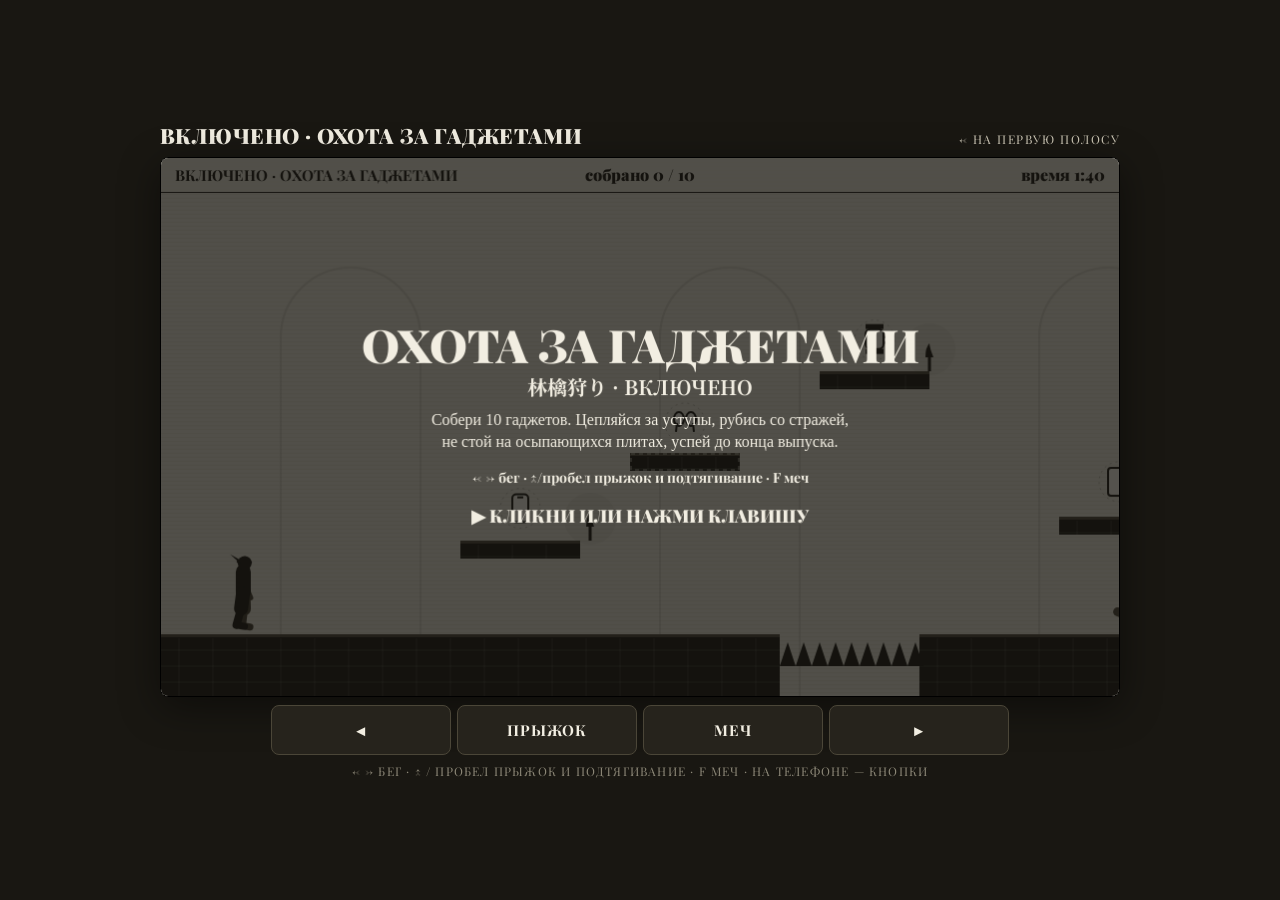
<file: game.html>
<!doctype html>
<html lang="ru">
<head>
<meta charset="utf-8">
<meta name="viewport" content="width=device-width, initial-scale=1, maximum-scale=1, user-scalable=no">
<title>Охота за гаджетами · ВКЛЮЧЕНО</title>
<link rel="preconnect" href="https://fonts.googleapis.com">
<link rel="preconnect" href="https://fonts.gstatic.com" crossorigin>
<link href="https://fonts.googleapis.com/css2?family=Playfair+Display:wght@700;900&family=Noto+Serif+JP:wght@700&display=swap" rel="stylesheet">
<style>
*{box-sizing:border-box}
body{margin:0;min-height:100vh;background:#191712;color:#f2eee2;font-family:'Playfair Display',Georgia,serif;
 display:flex;flex-direction:column;align-items:center;justify-content:center;padding:12px;gap:8px}
header{width:100%;max-width:960px;display:flex;justify-content:space-between;align-items:baseline}
.brand{font-weight:900;font-size:clamp(15px,3.4vw,21px);letter-spacing:.02em}
header a{color:#cfc9b8;text-decoration:none;font-size:12px;letter-spacing:.12em;text-transform:uppercase}
header a:hover{color:#fff}
#gh3-cv{display:block;width:100%;max-width:960px;height:auto;background:#f2eee2;border:1px solid #000;border-radius:8px;touch-action:none;box-shadow:0 10px 40px rgba(0,0,0,.45)}
.gh3-pad{display:flex;gap:6px;width:100%;max-width:960px;justify-content:center}
.gh3-pad button{flex:1;max-width:180px;font-family:'Playfair Display',serif;font-weight:700;font-size:15px;letter-spacing:.05em;
 text-transform:uppercase;color:#f2eee2;background:#26231c;border:1px solid #4b4638;border-radius:8px;padding:14px 4px;cursor:pointer}
.gh3-pad button:active{background:#f2eee2;color:#15130f}
.gh3-hint{text-align:center;font-size:12px;letter-spacing:.1em;text-transform:uppercase;color:#8d8878;margin:0}
</style>
</head>
<body>
<header><span class="brand">ВКЛЮЧЕНО · ОХОТА ЗА ГАДЖЕТАМИ</span><a href="index.html">← на первую полосу</a></header>
<canvas id="gh3-cv" width="960" height="540"></canvas>
<div class="gh3-pad"><button id="gh3-l">◄</button><button id="gh3-j">Прыжок</button><button id="gh3-a">Меч</button><button id="gh3-r">►</button></div>
<p class="gh3-hint">← → бег · ↑ / пробел прыжок и подтягивание · F меч · на телефоне — кнопки</p>
<script>
(function(){
var cv=document.getElementById('gh3-cv'), g=cv.getContext('2d');
var W=960,H=540, INK='#15130f', PAPER='#f2eee2', GRAY='#4b4638', d2r=Math.PI/180, LW=3860;
function rr(x,y,w,h,r){g.beginPath();g.moveTo(x+r,y);g.arcTo(x+w,y,x+w,y+h,r);g.arcTo(x+w,y+h,x,y+h,r);g.arcTo(x,y+h,x,y,r);g.arcTo(x,y,x+w,y,r);g.closePath();}
var plats=[
 {x:0,y:478,w:620,h:62,g:1},{x:760,y:478,w:440,h:62,g:1},{x:1340,y:478,w:380,h:62,g:1},
 {x:1860,y:478,w:420,h:62,g:1},{x:2420,y:478,w:380,h:62,g:1},{x:2960,y:478,w:900,h:62,g:1},
 {x:300,y:384,w:120,h:18},{x:470,y:296,w:110,h:18,loose:1},{x:660,y:214,w:110,h:18},
 {x:900,y:360,w:120,h:18},{x:1080,y:268,w:110,h:18,loose:1},
 {x:1400,y:360,w:120,h:18},{x:1560,y:266,w:120,h:18},
 {x:1980,y:356,w:120,h:18,loose:1},{x:2140,y:262,w:120,h:18},
 {x:2500,y:356,w:120,h:18},{x:2680,y:260,w:120,h:18,loose:1},
 {x:3050,y:360,w:130,h:18},{x:3300,y:270,w:130,h:18}
];
var spikes=[{x:620,w:140},{x:1200,w:140},{x:1720,w:140},{x:2280,w:140},{x:2800,w:160}];
var GAD=[['iPhone 16 Pro',1,360,350],['AirPods Pro 2',2,525,262],['Apple Watch S10',3,715,180],['iPad Air',4,960,326],['MacBook Air',5,1135,234],['Mac mini',6,1620,232],['AirTag',7,2040,322],['Apple Pencil',8,2200,228],['HomePod mini',9,2740,226],['Apple TV 4K',10,3365,236]];
var gadgets=GAD.map(function(d){return {name:d[0],t:d[1],x:d[2],y:d[3],got:false};});
var GD=[[780,1180,1.8,0],[1360,1700,2.2,1],[1880,2260,2.0,0],[2440,2780,2.4,1],[2990,3620,2.2,0]];
var guards=GD.map(function(d){return {x0:d[0],x1:d[1],x:(d[0]+d[1])/2,y:478,dir:1,spd:d[2],chase:d[3],ph:0,face:1,hp:2,dead:false,hitT:0};});
var door={x:3760,y:478};
var P,cam,tLeft,got,state,ticker,tickerT,cp,inv;
function reset(){P={x:70,y:420,w:22,h:44,vx:0,vy:0,onG:false,face:1,ph:0,st:'idle',landT:0,pvy:0,hang:null,climbP:null,atkT:0};cam=0;tLeft=100;got=0;ticker='';tickerT=0;cp={x:70,y:420};inv=0;
 gadgets.forEach(function(x){x.got=false;});plats.forEach(function(p){p.ct=null;p.gone=false;});
 guards.forEach(function(gu){gu.x=(gu.x0+gu.x1)/2;gu.dir=1;gu.ph=0;gu.hp=2;gu.dead=false;gu.hitT=0;});}
reset();state='title';
var K={l:false,r:false,jp:false,jheld:false,atk:false};
function begin(){if(state==='title')state='play';else if(state==='win'||state==='lose'){reset();state='play';}}
function key(e,v){var k=e.key;
 if(k==='ArrowLeft'||k==='a'||k==='A'){K.l=v;e.preventDefault();if(v)begin();}
 else if(k==='ArrowRight'||k==='d'||k==='D'){K.r=v;e.preventDefault();if(v)begin();}
 else if(k==='ArrowUp'||k==='w'||k==='W'||k===' '){if(v&&!K.jheld)K.jp=true;K.jheld=v;e.preventDefault();if(v)begin();}
 else if(k==='f'||k==='F'){if(v)K.atk=true;e.preventDefault();if(v)begin();}}
window.addEventListener('keydown',function(e){key(e,true);},{passive:false});
window.addEventListener('keyup',function(e){key(e,false);},{passive:false});
function bind(id,dn,up){var b=document.getElementById(id);var d=function(e){e.preventDefault();dn();},u=function(e){e.preventDefault();up();};
 b.addEventListener('pointerdown',d);b.addEventListener('pointerup',u);b.addEventListener('pointerleave',u);b.addEventListener('pointercancel',u);}
bind('gh3-l',function(){K.l=true;begin();},function(){K.l=false;});
bind('gh3-r',function(){K.r=true;begin();},function(){K.r=false;});
bind('gh3-j',function(){K.jp=true;begin();},function(){});
bind('gh3-a',function(){K.atk=true;begin();},function(){});
cv.addEventListener('pointerdown',function(e){e.preventDefault();if(state!=='play')begin();});
function aabb(ax,ay,aw,ah,bx,by,bw,bh){return ax<bx+bw&&ax+aw>bx&&ay<by+bh&&ay+ah>by;}
function overSpike(){for(var i=0;i<spikes.length;i++){var s=spikes[i];if(P.x+P.w>s.x&&P.x<s.x+s.w&&P.y+P.h>498)return true;}return false;}
function hurt(){if(inv>0)return;inv=70;tLeft-=4;P.x=cp.x;P.y=cp.y-2;P.vx=0;P.vy=0;P.hang=null;P.climbP=null;}
var RF=[[28,8,-30,70],[14,4,-14,96],[-6,18,16,66],[-26,52,30,22],[-30,70,28,8],[-14,96,14,4],[16,66,-6,18],[30,22,-26,52]];
function poseRun(ph){var n=RF.length,t=((ph%n)+n)%n,i=Math.floor(t),f=t-i,A=RF[i],B=RF[(i+1)%n];
 function L(a,b){return (a+(b-a)*f)*d2r;}var thL=L(A[0],B[0]),knL=L(A[1],B[1]),thR=L(A[2],B[2]),knR=L(A[3],B[3]);
 return {thL:thL,knL:knL,thR:thR,knR:knR,auL:-0.55*thL-0.15,elL:1.1,auR:-0.55*thR-0.15,elR:1.1,bob:-2.4*Math.abs(Math.sin(t/n*Math.PI*2)),lean:0.22};}
function idlePose(){var b=Math.sin(Date.now()/500)*1.1;return {thL:0.08,knL:0.14,thR:-0.08,knR:0.14,auL:0.16,elL:0.28,auR:-0.16,elR:0.28,bob:b,lean:0.05};}
var POSE={
 jump:{thL:0.4,knL:0.5,thR:-0.55,knR:0.8,auL:-1.25,elL:0.5,auR:-1.5,elR:0.4,bob:-3,lean:0.28},
 fall:{thL:0.3,knL:0.35,thR:-0.2,knR:0.55,auL:-1.0,elL:0.6,auR:0.95,elR:0.6,bob:0,lean:0.08},
 land:{thL:0.22,knL:1.35,thR:-0.22,knR:1.35,auL:0.55,elL:0.4,auR:0.55,elR:0.4,bob:8,lean:0.2},
 skid:{thL:0.55,knL:0.25,thR:-0.25,knR:0.75,auL:-0.7,elL:0.5,auR:1.0,elR:0.6,bob:1,lean:-0.14},
 hang:{thL:0.28,knL:0.55,thR:-0.05,knR:0.68,auL:-2.7,elL:0.12,auR:-2.45,elR:0.18,bob:0,lean:0},
 climb:{thL:0.15,knL:1.5,thR:0.72,knR:1.0,auL:-2.3,elL:1.1,auR:-2.3,elR:1.1,bob:-4,lean:0.1},
 attack:{thL:0.55,knL:0.2,thR:-0.4,knR:0.55,auL:0.2,elL:0.4,auR:1.15,elR:0.12,bob:0,lean:0.16}
};
function leg(th,kn,tw,sw,col){var Lt=18,Ls=17,hy=-30;var kx=Math.sin(th)*Lt,ky=hy+Math.cos(th)*Lt;var sa=th-kn;var fx=kx+Math.sin(sa)*Ls,fy=ky+Math.cos(sa)*Ls;
 g.strokeStyle=col;g.lineWidth=tw;g.beginPath();g.moveTo(0,hy);g.lineTo(kx,ky);g.stroke();g.lineWidth=sw;g.beginPath();g.moveTo(kx,ky);g.lineTo(fx,fy);g.stroke();g.lineWidth=sw-1;g.beginPath();g.moveTo(fx,fy);g.lineTo(fx+8,fy+1);g.stroke();}
function arm(au,el,uw,fw,col){var La=14,Lf=13,sy=-49;var ex=Math.sin(au)*La,ey=sy+Math.cos(au)*La;var ha=au+el;var hx=ex+Math.sin(ha)*Lf,hy=ey+Math.cos(ha)*Lf;
 g.strokeStyle=col;g.lineWidth=uw;g.beginPath();g.moveTo(0,sy);g.lineTo(ex,ey);g.stroke();g.lineWidth=fw;g.beginPath();g.moveTo(ex,ey);g.lineTo(hx,hy);g.stroke();return [hx,hy];}
function figure(cx,feetY,face,ps,guard,sword){g.save();g.translate(cx,feetY+(ps.bob||0));g.scale(face,1);g.rotate(ps.lean||0);g.lineCap='round';g.lineJoin='round';
 var near=guard?GRAY:INK, far=guard?'#7b7566':'#413b2e', torso=guard?GRAY:INK;
 arm(ps.auL,ps.elL,7,5,far);leg(ps.thL,ps.knL,guard?15:14,guard?9:8,far);
 g.strokeStyle=torso;g.lineWidth=guard?17:15;g.beginPath();g.moveTo(0,-29);g.lineTo(-1,-49);g.stroke();
 g.fillStyle=torso;g.beginPath();g.arc(0,-58,7,0,7);g.fill();
 if(guard){g.beginPath();g.ellipse(-1,-62,10,7,0,0,7);g.fill();g.strokeStyle=torso;g.lineWidth=2;g.beginPath();g.moveTo(-9,-60);g.lineTo(9,-60);g.stroke();}
 else{g.beginPath();g.moveTo(-5,-61);g.lineTo(-15,-66);g.lineTo(-3,-56);g.closePath();g.fill();g.lineWidth=2.5;g.strokeStyle=torso;g.beginPath();g.moveTo(-7,-59);g.lineTo(6,-59);g.stroke();}
 leg(ps.thR,ps.knR,guard?15:14,guard?9:8,near);var hand=arm(ps.auR,ps.elR,guard?9:7,guard?7:5,near);
 if(guard){g.strokeStyle=near;g.lineWidth=3;g.beginPath();g.moveTo(hand[0],hand[1]);g.lineTo(hand[0]+22,hand[1]-14);g.stroke();g.lineWidth=5;g.beginPath();g.moveTo(hand[0]-3,hand[1]+3);g.lineTo(hand[0]+4,hand[1]-4);g.stroke();}
 if(sword){g.strokeStyle=near;g.lineWidth=3;g.beginPath();g.moveTo(hand[0],hand[1]);g.lineTo(hand[0]+30,hand[1]-6);g.stroke();g.lineWidth=6;g.beginPath();g.moveTo(hand[0]-4,hand[1]+4);g.lineTo(hand[0]+4,hand[1]-4);g.stroke();}
 g.restore();}
function playerPose(){if(P.hang)return POSE.hang;if(P.climbP!=null)return POSE.climb;if(P.atkT>0)return POSE.attack;if(P.st==='run')return poseRun(P.ph);if(P.landT>0)return POSE.land;if(P.st==='jump')return POSE.jump;if(P.st==='fall')return POSE.fall;if(P.st==='skid')return POSE.skid;return idlePose();}
function tryGrab(){for(var i=0;i<plats.length;i++){var p=plats[i];if(p.gone||p.h>=40)continue;var hy=P.y+5;if(Math.abs(hy-p.y)<13){
  if(P.face===-1&&P.x>=p.x+p.w-8&&P.x<=p.x+p.w+10){P.hang={p:p,side:'R'};P.x=p.x+p.w;P.y=p.y-5;P.vx=P.vy=0;return;}
  if(P.face===1&&P.x+P.w<=p.x+8&&P.x+P.w>=p.x-10){P.hang={p:p,side:'L'};P.x=p.x-P.w;P.y=p.y-5;P.vx=P.vy=0;return;}}}}
function startClimb(){var p=P.hang.p,s=P.hang.side;P.climbFrom={x:P.x,y:P.y};P.climbTo={x:s==='R'?p.x+p.w-P.w:p.x,y:p.y-P.h};P.climbP=0;P.hang=null;}
function doAttack(){P.atkT=0.34;guards.forEach(function(gu){if(gu.dead||gu.hitT>0)return;var dx=gu.x-(P.x+P.w/2);var front=P.face>0?dx>0:dx<0;if(front&&Math.abs(dx)<54&&Math.abs(gu.y-(P.y+P.h))<42){gu.hp--;gu.hitT=0.5;gu.x+=P.face*16;if(gu.hp<=0)gu.dead=true;}});}
function update(dt){
 tLeft-=dt;if(tLeft<=0){tLeft=0;state='lose';return;}
 if(tickerT>0)tickerT-=dt;if(inv>0)inv--;if(P.landT>0)P.landT--;if(P.atkT>0)P.atkT-=dt;
 guards.forEach(function(gu){if(gu.hitT>0)gu.hitT-=dt;});
 plats.forEach(function(p){if(p.ct!=null&&!p.gone){p.ct-=dt;if(p.ct<=0)p.gone=true;}});
 if(P.climbP!=null){P.climbP+=dt/0.42;var t=Math.min(1,P.climbP),e=t*t*(3-2*t);P.x=P.climbFrom.x+(P.climbTo.x-P.climbFrom.x)*e;P.y=P.climbFrom.y+(P.climbTo.y-P.climbFrom.y)*e;if(t>=1){P.climbP=null;P.onG=true;P.vy=0;}cam=Math.max(0,Math.min(LW-W,P.x+P.w/2-W/2));return;}
 if(P.hang){if(K.jp){startClimb();K.jp=false;}else if((P.hang.side==='R'&&K.r)||(P.hang.side==='L'&&K.l)){P.hang=null;P.vy=2;}cam=Math.max(0,Math.min(LW-W,P.x+P.w/2-W/2));return;}
 if(K.atk&&P.onG&&P.atkT<=0){doAttack();}K.atk=false;
 var acc=0.7,mx=4.4;
 if(P.atkT<=0){if(K.l){P.vx-=acc;P.face=-1;}if(K.r){P.vx+=acc;P.face=1;}}
 if((!K.l&&!K.r)||P.atkT>0)P.vx*=0.8;
 P.vx=Math.max(-mx,Math.min(mx,P.vx));
 if(K.jp&&P.onG){P.vy=-12.4;P.onG=false;}K.jp=false;
 P.pvy=P.vy;P.vy+=0.62;if(P.vy>16)P.vy=16;
 P.x+=P.vx;
 plats.forEach(function(p){if(p.gone)return;if(aabb(P.x,P.y,P.w,P.h,p.x,p.y,p.w,p.h)){if(P.vx>0)P.x=p.x-P.w;else if(P.vx<0)P.x=p.x+p.w;P.vx=0;}});
 if(P.x<0)P.x=0;if(P.x>LW-P.w)P.x=LW-P.w;
 var wasAir=!P.onG;P.y+=P.vy;P.onG=false;
 plats.forEach(function(q){if(q.gone)return;if(aabb(P.x,P.y,P.w,P.h,q.x,q.y,q.w,q.h)){
  if(P.vy>0){P.y=q.y-P.h;P.vy=0;P.onG=true;if(wasAir&&P.pvy>5)P.landT=10;if(q.loose&&q.ct==null)q.ct=0.5;if(q.g&&!overSpike()){cp.x=Math.max(cp.x,P.x);cp.y=P.y;}}
  else if(P.vy<0){P.y=q.y+q.h;P.vy=0;}}});
 if(!P.onG&&P.vy>1)tryGrab();
 if(P.y>H+80)hurt();if(overSpike()&&P.y+P.h>500)hurt();
 if(P.hang){}
 else if(P.atkT>0)P.st='attack';
 else if(!P.onG)P.st=P.vy<0?'jump':'fall';
 else if(P.landT>0)P.st='land';
 else if((K.l&&P.vx>2)||(K.r&&P.vx<-2))P.st='skid';
 else if(Math.abs(P.vx)>0.5)P.st='run';else P.st='idle';
 if(P.st==='run')P.ph+=Math.abs(P.vx)*0.05;
 gadgets.forEach(function(gd){if(!gd.got&&aabb(P.x,P.y,P.w,P.h,gd.x-16,gd.y-16,32,32)){gd.got=true;got++;ticker=gd.name;tickerT=2.2;if(got>=10)state='win';}});
 guards.forEach(function(gu){if(gu.dead)return;var pv=gu.x;
  if(gu.hitT>0){}
  else if(gu.chase&&Math.abs(P.x-gu.x)<300&&P.y<gu.y+30){var d=P.x>gu.x?1:-1;gu.x+=d*gu.spd*1.5;gu.dir=d;}
  else{gu.x+=gu.dir*gu.spd;}
  if(gu.x<gu.x0){gu.x=gu.x0;gu.dir=1;}if(gu.x>gu.x1){gu.x=gu.x1;gu.dir=-1;}
  gu.face=gu.x<pv?-1:(gu.x>pv?1:gu.face);gu.ph+=Math.abs(gu.x-pv)*0.05+0.005;
  if(!P.hang&&P.climbP==null&&aabb(P.x,P.y,P.w,P.h,gu.x-15,gu.y-46,30,46)){hurt();P.vx=(P.x<gu.x?-6:6);P.vy=-6;}});
 cam=Math.max(0,Math.min(LW-W,P.x+P.w/2-W/2));
}
function drawGadget(t){g.lineWidth=2;g.strokeStyle=INK;g.fillStyle='#fbf9f2';
 if(t===1){rr(-8,-14,16,28,4);g.fill();g.stroke();g.fillStyle=INK;g.fillRect(-3,-12,6,2);}
 else if(t===2){g.beginPath();g.ellipse(-6,-4,5,7,0,0,7);g.fill();g.stroke();g.beginPath();g.ellipse(6,-4,5,7,0,0,7);g.fill();g.stroke();g.beginPath();g.moveTo(-8,0);g.lineTo(-9,9);g.moveTo(8,0);g.lineTo(9,9);g.stroke();}
 else if(t===3){rr(-9,-11,18,20,5);g.fill();g.stroke();g.fillStyle=INK;g.fillRect(-9,-16,18,5);g.fillRect(-9,9,18,5);g.strokeRect(9,-3,3,6);}
 else if(t===4){rr(-11,-14,22,28,3);g.fill();g.stroke();}
 else if(t===5){g.strokeRect(-11,-12,22,15);g.beginPath();g.moveTo(-15,7);g.lineTo(15,7);g.lineTo(12,3);g.lineTo(-12,3);g.closePath();g.fill();g.stroke();}
 else if(t===6){rr(-13,-6,26,12,3);g.fill();g.stroke();g.fillStyle=INK;g.beginPath();g.arc(8,0,1.6,0,7);g.fill();}
 else if(t===7){g.beginPath();g.arc(0,0,9,0,7);g.fill();g.stroke();g.beginPath();g.arc(0,0,3,0,7);g.stroke();}
 else if(t===8){g.save();g.rotate(-0.6);rr(-3,-15,6,30,3);g.fill();g.stroke();g.fillStyle=INK;g.beginPath();g.moveTo(-3,12);g.lineTo(3,12);g.lineTo(0,17);g.closePath();g.fill();g.restore();}
 else if(t===9){rr(-9,-11,18,22,8);g.fill();g.stroke();g.fillStyle=INK;for(var i=-1;i<2;i++)for(var j=-1;j<2;j++){g.beginPath();g.arc(i*5,j*5,1,0,7);g.fill();}}
 else{rr(-11,-9,22,16,3);g.fill();g.stroke();g.fillStyle=INK;g.beginPath();g.arc(0,-1,2,0,7);g.fill();g.fillRect(-2,7,4,3);}}
function torch(x,y){g.strokeStyle=INK;g.lineWidth=3;g.beginPath();g.moveTo(x,y);g.lineTo(x,y-14);g.stroke();var f=Math.sin(Date.now()/90+x)*2;g.fillStyle=INK;g.beginPath();g.moveTo(x-4,y-14);g.quadraticCurveTo(x-2+f,y-24,x,y-30-f);g.quadraticCurveTo(x+2+f,y-24,x+4,y-14);g.closePath();g.fill();g.fillStyle='rgba(20,19,15,.05)';g.beginPath();g.arc(x,y-22,26,0,7);g.fill();}
function draw(){
 g.clearRect(0,0,W,H);g.fillStyle=PAPER;g.fillRect(0,0,W,H);
 g.strokeStyle='rgba(20,19,15,.035)';g.lineWidth=1;for(var y=0;y<H;y+=4){g.beginPath();g.moveTo(0,y+.5);g.lineTo(W,y+.5);g.stroke();}
 g.save();g.translate(-cam*0.4,0);g.strokeStyle='rgba(20,19,15,.1)';g.lineWidth=2;
 for(var a=0;a<10;a++){var ax=120+a*380;g.beginPath();g.moveTo(ax,H);g.lineTo(ax,180);g.arc(ax+70,180,70,Math.PI,0);g.lineTo(ax+140,H);g.stroke();}g.restore();
 g.save();g.translate(-cam,0);
 plats.forEach(function(p){if(p.gone||p.x+p.w<cam-40||p.x>cam+W+40)return;var sh=(p.ct!=null&&p.ct<0.4)?(Math.random()*2-1):0;
  g.save();g.translate(sh,0);g.fillStyle=INK;g.fillRect(p.x,p.y,p.w,p.h);g.fillStyle=GRAY;g.fillRect(p.x,p.y,p.w,3);
  g.strokeStyle='rgba(242,238,226,.14)';g.lineWidth=1;for(var bx=p.x+18;bx<p.x+p.w;bx+=34){g.beginPath();g.moveTo(bx,p.y+4);g.lineTo(bx,p.y+p.h);g.stroke();}
  for(var by=p.y+16;by<p.y+p.h;by+=16){g.beginPath();g.moveTo(p.x,by);g.lineTo(p.x+p.w,by);g.stroke();}
  if(p.loose){g.strokeStyle='rgba(242,238,226,.5)';g.setLineDash([4,4]);g.lineWidth=1.5;g.strokeRect(p.x+1,p.y+1,p.w-2,p.h-2);g.setLineDash([]);}g.restore();});
 torch(430,384);torch(770,214);torch(1520,266);torch(2200,262);torch(2800,260);torch(3180,360);
 g.fillStyle=INK;spikes.forEach(function(sp){for(var tx=sp.x;tx<sp.x+sp.w;tx+=16){g.beginPath();g.moveTo(tx,510);g.lineTo(tx+8,486);g.lineTo(tx+16,510);g.closePath();g.fill();}});
 g.strokeStyle=INK;g.lineWidth=4;g.beginPath();g.moveTo(door.x,door.y);g.lineTo(door.x,door.y-70);g.arc(door.x+26,door.y-70,26,Math.PI,0);g.lineTo(door.x+52,door.y);g.stroke();
 gadgets.forEach(function(gd,k){if(gd.got)return;var bob=Math.sin(Date.now()/300+k)*4;g.save();g.translate(gd.x,gd.y+bob);g.strokeStyle='rgba(20,19,15,.22)';g.setLineDash([2,4]);g.lineWidth=1;g.beginPath();g.arc(0,0,20,0,7);g.stroke();g.setLineDash([]);drawGadget(gd.t);g.restore();});
 guards.forEach(function(gu){if(gu.dead)return;figure(gu.x,gu.y,gu.face,poseRun(gu.ph),true,false);});
 if(!(inv>0&&Math.floor(Date.now()/70)%2))figure(P.x+P.w/2,P.y+P.h,P.face,playerPose(),false,P.atkT>0);
 g.restore();hud();if(state!=='play')overlay();
}
function hud(){g.fillStyle='rgba(242,238,226,.92)';g.fillRect(0,0,W,34);g.strokeStyle=INK;g.lineWidth=1;g.beginPath();g.moveTo(0,34.5);g.lineTo(W,34.5);g.stroke();
 g.fillStyle=INK;g.textBaseline='middle';g.font='700 15px "Playfair Display",serif';g.textAlign='left';g.fillText('ВКЛЮЧЕНО · ОХОТА ЗА ГАДЖЕТАМИ',14,18);
 g.textAlign='center';g.font='900 16px "Playfair Display",serif';g.fillText('собрано '+got+' / 10',W/2,18);
 var mm=Math.floor(tLeft/60),ss=Math.floor(tLeft%60);g.textAlign='right';g.fillStyle=tLeft<20?'#a3241d':INK;g.fillText('время '+mm+':'+(ss<10?'0':'')+ss,W-14,18);
 if(tickerT>0){g.textAlign='center';g.fillStyle=INK;g.font='italic 700 15px "Playfair Display",serif';g.fillText('собрано: '+ticker,W/2,52);}}
function overlay(){g.fillStyle='rgba(20,19,15,.72)';g.fillRect(0,0,W,H);g.fillStyle=PAPER;g.textAlign='center';
 if(state==='title'){g.font='900 46px "Playfair Display",serif';g.fillText('ОХОТА ЗА ГАДЖЕТАМИ',W/2,H/2-78);
  g.font='700 20px "Noto Serif JP",serif';g.fillText('林檎狩り · ВКЛЮЧЕНО',W/2,H/2-40);
  g.font='400 16px Georgia,serif';g.fillText('Собери 10 гаджетов. Цепляйся за уступы, рубись со стражей,',W/2,H/2-6);g.fillText('не стой на осыпающихся плитах, успей до конца выпуска.',W/2,H/2+16);
  g.font='700 14px "Playfair Display",serif';g.fillText('← → бег · ↑/пробел прыжок и подтягивание · F меч',W/2,H/2+52);
  g.font='900 18px "Playfair Display",serif';g.fillText('▶ КЛИКНИ ИЛИ НАЖМИ КЛАВИШУ',W/2,H/2+90);}
 else if(state==='win'){g.font='900 44px "Playfair Display",serif';g.fillText('ЭКСТРЕННЫЙ ВЫПУСК!',W/2,H/2-40);g.font='400 20px Georgia,serif';g.fillText('Все 10 гаджетов собраны. Печатаем номер.',W/2,H/2);g.font='700 16px "Playfair Display",serif';g.fillText('осталось: '+Math.floor(tLeft)+' с · нажми, чтобы снова',W/2,H/2+40);}
 else{g.font='900 44px "Playfair Display",serif';g.fillText('ВЫПУСК СОРВАН',W/2,H/2-40);g.font='400 20px Georgia,serif';g.fillText('Собрано '+got+' из 10. Время вышло.',W/2,H/2);g.font='700 16px "Playfair Display",serif';g.fillText('нажми клавишу или тапни — снова',W/2,H/2+40);}}
var last=0;function loop(ts){var dt=Math.min(0.05,(ts-last)/1000||0);last=ts;if(state==='play')update(dt);draw();requestAnimationFrame(loop);}requestAnimationFrame(loop);
})();
</script>
</body>
</html>
</file>
